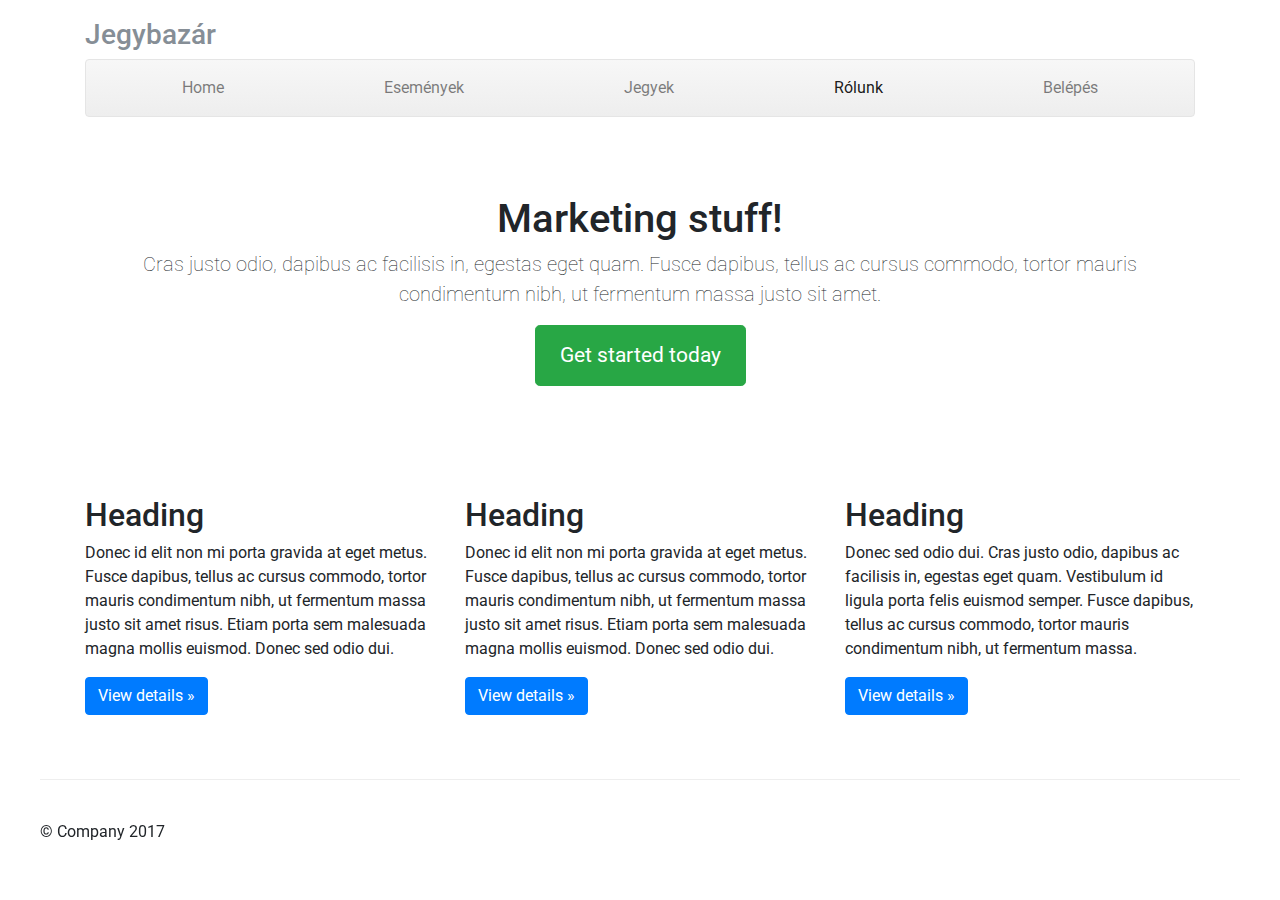
<file: about.html>
<!DOCTYPE html>
<html lang="hu">
  <head>
    <meta charset="utf-8">
    <meta name="viewport" content="width=device-width, initial-scale=1, shrink-to-fit=no">
    <meta name="description" content="">
    <meta name="author" content="">

    <title>Jegybazár</title>

    <!-- Bootstrap core CSS -->
    <link href="lib/bootstrap/css/bootstrap.min.css" rel="stylesheet">

    <!-- Custom styles for this template -->
    <link href="css/style.css" rel="stylesheet">
  </head>

  <body>

    <div class="container">

      <div class="masthead">
        <h3 class="text-muted">Jegybazár</h3>

        <nav class="navbar navbar-expand-md navbar-light bg-light rounded mb-3">
          <button class="navbar-toggler" type="button" data-toggle="collapse" data-target="#navbarCollapse" aria-controls="navbarCollapse" aria-expanded="false" aria-label="Toggle navigation">
            <span class="navbar-toggler-icon"></span>
          </button>
          <div class="collapse navbar-collapse" id="navbarCollapse">
            <ul class="navbar-nav text-md-center nav-justified w-100">
              <li class="nav-item ">
                <a class="nav-link" href="index.html">Home <span class="sr-only">(current)</span></a>
              </li>
              <li class="nav-item">
                <a class="nav-link" href="events.html">Események</a>
              </li>
              <li class="nav-item">
                <a class="nav-link" href="tickets.html">Jegyek</a>
              </li>
              <li class="nav-item active">
                <a class="nav-link" href="about.html">Rólunk</a>
              </li>
              <li class="nav-item">
                <a class="nav-link" href="login.html">Belépés</a>
              </li>
            </ul>
          </div>
        </nav>
      </div>

      <!-- Jumbotron -->
      <div class="jumbotron">
        <h1>Marketing stuff!</h1>
        <p class="lead">Cras justo odio, dapibus ac facilisis in, egestas eget quam. Fusce dapibus, tellus ac cursus commodo, tortor mauris condimentum nibh, ut fermentum massa justo sit amet.</p>
        <p><a class="btn btn-lg btn-success" href="#" role="button">Get started today</a></p>
      </div>

      <!-- Example row of columns -->
      <div class="row">
        <div class="col-lg-4">
          <h2>Heading</h2>
          <p>Donec id elit non mi porta gravida at eget metus. Fusce dapibus, tellus ac cursus commodo, tortor mauris condimentum nibh, ut fermentum massa justo sit amet risus. Etiam porta sem malesuada magna mollis euismod. Donec sed odio dui. </p>
          <p><a class="btn btn-primary" href="#" role="button">View details &raquo;</a></p>
        </div>
        <div class="col-lg-4">
          <h2>Heading</h2>
          <p>Donec id elit non mi porta gravida at eget metus. Fusce dapibus, tellus ac cursus commodo, tortor mauris condimentum nibh, ut fermentum massa justo sit amet risus. Etiam porta sem malesuada magna mollis euismod. Donec sed odio dui. </p>
          <p><a class="btn btn-primary" href="#" role="button">View details &raquo;</a></p>
        </div>
        <div class="col-lg-4">
          <h2>Heading</h2>
          <p>Donec sed odio dui. Cras justo odio, dapibus ac facilisis in, egestas eget quam. Vestibulum id ligula porta felis euismod semper. Fusce dapibus, tellus ac cursus commodo, tortor mauris condimentum nibh, ut fermentum massa.</p>
          <p><a class="btn btn-primary" href="#" role="button">View details &raquo;</a></p>
        </div>
      </div>

      <!-- Site footer -->
      <footer class="footer">
        <p>&copy; Company 2017</p>
      </footer>

    </div> <!-- /container -->


    <!-- Bootstrap core JavaScript
    ================================================== -->
    <!-- Placed at the end of the document so the pages load faster -->
    <script src="lib/jquery-3.2.1.slim.min.js"></script>
    <script src="lib/popper.min.js"></script>
    <script src="lib/bootstrap/js/bootstrap.min.js"></script>
    <!-- IE10 viewport hack for Surface/desktop Windows 8 bug -->
    <!-- <script src="lib/ie10-viewport-bug-workaround.js"></script> -->
  </body>
</html>
</file>
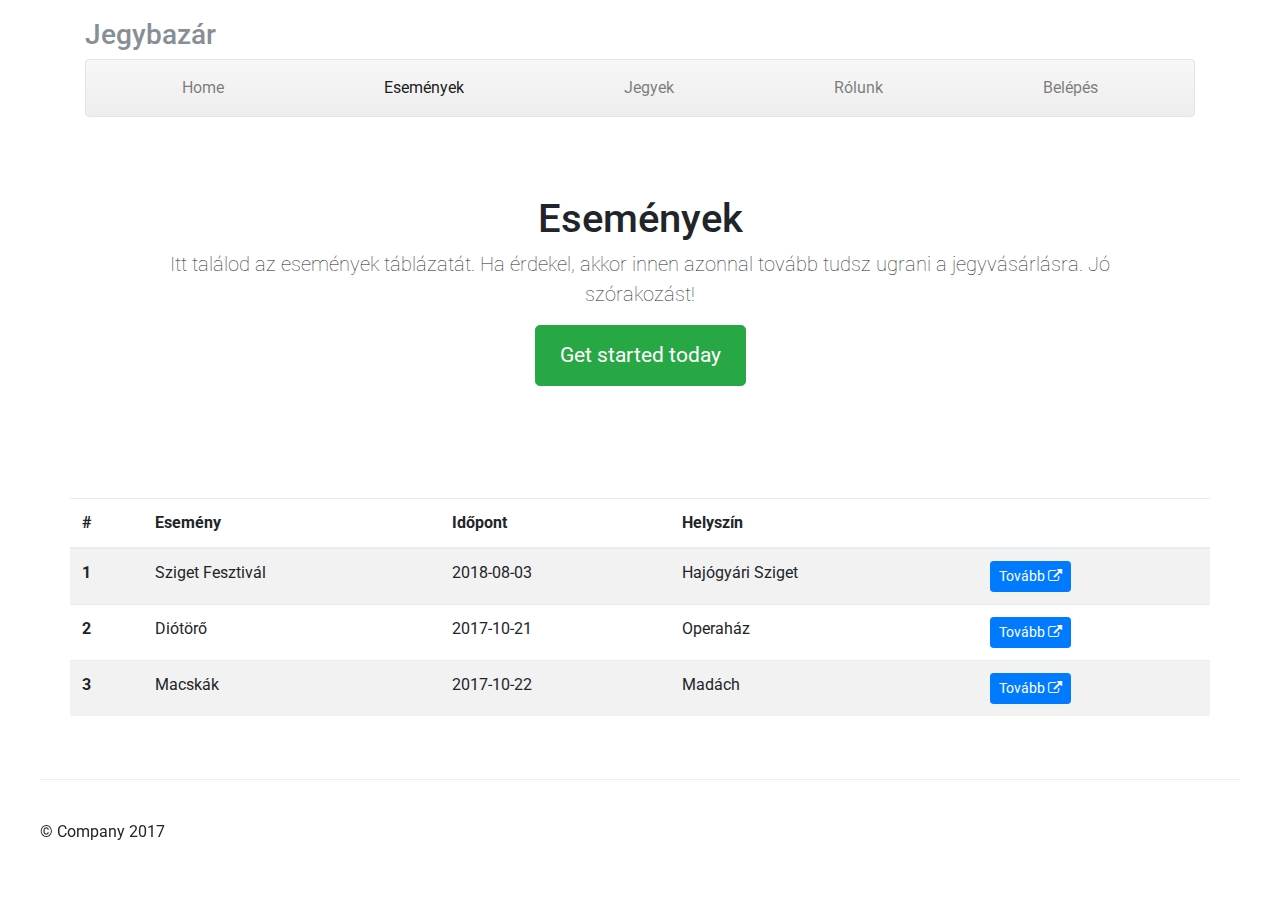
<file: events.html>
<!DOCTYPE html>
<html lang="hu">
  <head>
    <meta charset="utf-8">
    <meta name="viewport" content="width=device-width, initial-scale=1, shrink-to-fit=no">
    <meta name="description" content="">
    <meta name="author" content="">

    <title>Jegybazár | Események</title>

    <!-- Bootstrap core CSS -->
    <link href="lib/bootstrap/css/bootstrap.min.css" rel="stylesheet">

    <!-- Custom styles for this template -->
    <link href="css/style.css" rel="stylesheet">
  </head>

  <body>

    <div class="container">

      <div class="masthead">
        <h3 class="text-muted">Jegybazár</h3>

        <nav class="navbar navbar-expand-md navbar-light bg-light rounded mb-3">
          <button class="navbar-toggler" type="button" data-toggle="collapse" data-target="#navbarCollapse" aria-controls="navbarCollapse" aria-expanded="false" aria-label="Toggle navigation">
            <span class="navbar-toggler-icon"></span>
          </button>
          <div class="collapse navbar-collapse" id="navbarCollapse">
            <ul class="navbar-nav text-md-center nav-justified w-100">
              <li class="nav-item ">
                <a class="nav-link" href="index.html">Home <span class="sr-only">(current)</span></a>
              </li>
              <li class="nav-item active">
                <a class="nav-link" href="events.html">Események</a>
              </li>
              <li class="nav-item">
                <a class="nav-link" href="tickets.html">Jegyek</a>
              </li>
              <li class="nav-item">
                <a class="nav-link" href="about.html">Rólunk</a>
              </li>
              <li class="nav-item">
                <a class="nav-link" href="login.html">Belépés</a>
              </li>
            </ul>
          </div>
        </nav>
      </div>

      <!-- Jumbotron -->
      <div class="jumbotron">
        <h1>Események</h1>
        <p class="lead">Itt találod az események táblázatát. Ha érdekel, akkor innen azonnal tovább tudsz ugrani a jegyvásárlásra. Jó szórakozást!</p>
        <p><a class="btn btn-lg btn-success" href="#" role="button">Get started today</a></p>
      </div>

      <!-- Example row of columns -->
      <div class="row">
          <table class="table table-striped">
              <thead class="">
                <tr>
                  <th>#</th>
                  <th>Esemény</th>
                  <th>Időpont</th>
                  <th>Helyszín</th>
                  <th></th>
                </tr>
              </thead>
              <tbody>
                <tr>
                  <th scope="row">1</th>
                  <td>Sziget Fesztivál</td>
                  <td>2018-08-03</td>
                  <td>Hajógyári Sziget</td>
                  <td>
                    <a href="#" class="btn btn-primary btn-sm">Tovább <i class="fa fa-external-link" aria-hidden="true"></i></a>
                  </td>
                </tr>
                <tr>
                  <th scope="row">2</th>
                  <td>Diótörő</td>
                  <td>2017-10-21</td>
                  <td>Operaház</td>
                  <td>
                    <a href="#" class="btn btn-primary btn-sm">Tovább <i class="fa fa-external-link" aria-hidden="true"></i></a>
                  </td>
                </tr>
                <tr>
                  <th scope="row">3</th>
                  <td>Macskák</td>
                  <td>2017-10-22</td>
                  <td>Madách</td>
                  <td>
                    <a href="#" class="btn btn-primary btn-sm">Tovább <i class="fa fa-external-link" aria-hidden="true"></i></a>
                  </td>
                </tr>
              </tbody>
            </table>
      </div>

      <!-- Site footer -->
      <footer class="footer">
        <p>&copy; Company 2017</p>
      </footer>

    </div> <!-- /container -->


    <!-- Bootstrap core JavaScript
    ================================================== -->
    <!-- Placed at the end of the document so the pages load faster -->
    <script src="lib/jquery-3.2.1.slim.min.js"></script>
    <script src="lib/popper.min.js"></script>
    <script src="lib/bootstrap/js/bootstrap.min.js"></script>
    <!-- IE10 viewport hack for Surface/desktop Windows 8 bug -->
    <!-- <script src="lib/ie10-viewport-bug-workaround.js"></script> -->
  </body>
</html>
</file>
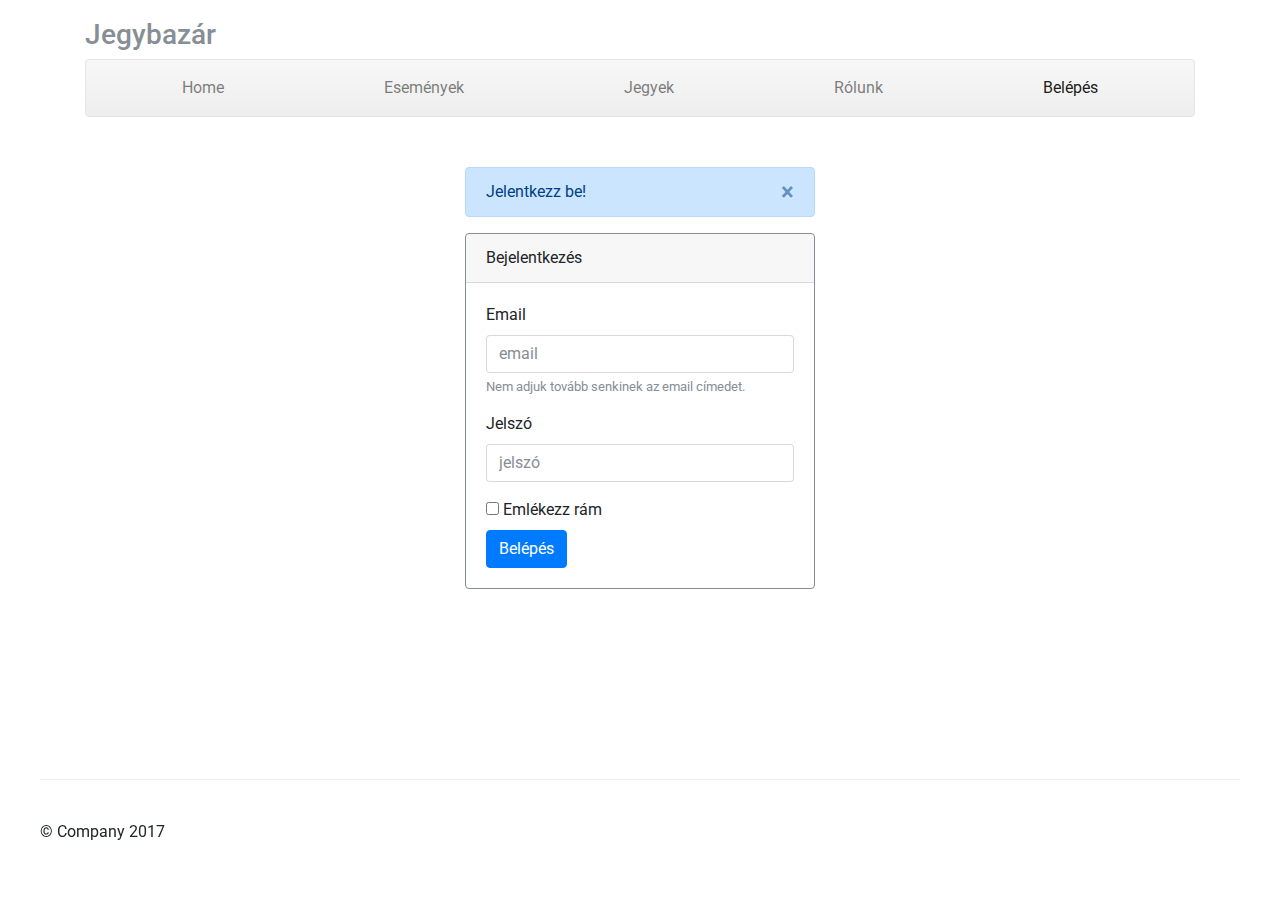
<file: login.html>
<!DOCTYPE html>
<html lang="hu">
  <head>
    <meta charset="utf-8">
    <meta name="viewport" content="width=device-width, initial-scale=1, shrink-to-fit=no">
    <meta name="description" content="">
    <meta name="author" content="">

    <title>Jegybazár | Belépés</title>

    <!-- Bootstrap core CSS -->
    <link href="lib/bootstrap/css/bootstrap.min.css" rel="stylesheet">

    <!-- Custom styles for this template -->
    <link href="css/style.css" rel="stylesheet">
  </head>

  <body>

    <div class="container">

      <div class="masthead">
        <h3 class="text-muted">Jegybazár</h3>

        <nav class="navbar navbar-expand-md navbar-light bg-light rounded mb-3">
          <button class="navbar-toggler" type="button" data-toggle="collapse" data-target="#navbarCollapse" aria-controls="navbarCollapse" aria-expanded="false" aria-label="Toggle navigation">
            <span class="navbar-toggler-icon"></span>
          </button>
          <div class="collapse navbar-collapse" id="navbarCollapse">
            <ul class="navbar-nav text-md-center nav-justified w-100">
              <li class="nav-item ">
                <a class="nav-link" href="index.html">Home <span class="sr-only">(current)</span></a>
              </li>
              <li class="nav-item">
                <a class="nav-link" href="events.html">Események</a>
              </li>
              <li class="nav-item">
                <a class="nav-link" href="tickets.html">Jegyek</a>
              </li>
              <li class="nav-item">
                <a class="nav-link" href="about.html">Rólunk</a>
              </li>
              <li class="nav-item active">
                <a class="nav-link" href="login.html">Belépés</a>
              </li>
            </ul>
          </div>
        </nav>
      </div>

      <!-- Login form -->
      <div class="row justify-content-center row-login-form">
        <div class="col-10 col-sm-8 col-md-6 col-lg-4">
          <!-- Alert message -->
          <div class="alert alert-primary alert-dismissible fade show" role="alert">
              <button type="button" class="close" data-dismiss="alert" aria-label="Close">
                <span aria-hidden="true">&times;</span>
              </button>
            Jelentkezz be!
          </div>

          <div class="card border-secondary ">
              <div class="card-header">Bejelentkezés</div>
              <div class="card-body">
                <form>
                  <div class="form-group">
                    <label for="loginEmail">Email</label>
                    <input name="loginEmail" type="email" class="form-control" id="loginEmail" placeholder="email">
                    <small id="emailHelp" class="form-text text-muted">Nem adjuk tovább senkinek az email címedet.</small>
                  </div>
                  <div class="form-group">
                    <label for="loginPassword">Jelszó</label>
                    <input name="loginPassword" type="password" class="form-control" id="loginPassword" placeholder="jelszó">
                  </div>
                  <div class="form-check">
                    <label class="form-check-label">
                      <input name="rememberMe" type="checkbox" class="form-check-input">
                      Emlékezz rám
                    </label>
                  </div>
                  <button type="submit" class="btn btn-primary">Belépés</button>
                </form>
              </div>
          </div>
          
        </div>
      </div>
      <!-- Login form end -->

      <!-- Site footer -->
      <footer class="footer">
        <p>&copy; Company 2017</p>
      </footer>

    </div> <!-- /container -->


    <!-- Bootstrap core JavaScript
    ================================================== -->
    <!-- Placed at the end of the document so the pages load faster -->
    <script src="lib/jquery-3.2.1.slim.min.js"></script>
    <script src="lib/popper.min.js"></script>
    <script src="lib/bootstrap/js/bootstrap.min.js"></script>
    <!-- IE10 viewport hack for Surface/desktop Windows 8 bug -->
    <!-- <script src="lib/ie10-viewport-bug-workaround.js"></script> -->
  </body>
</html>
</file>
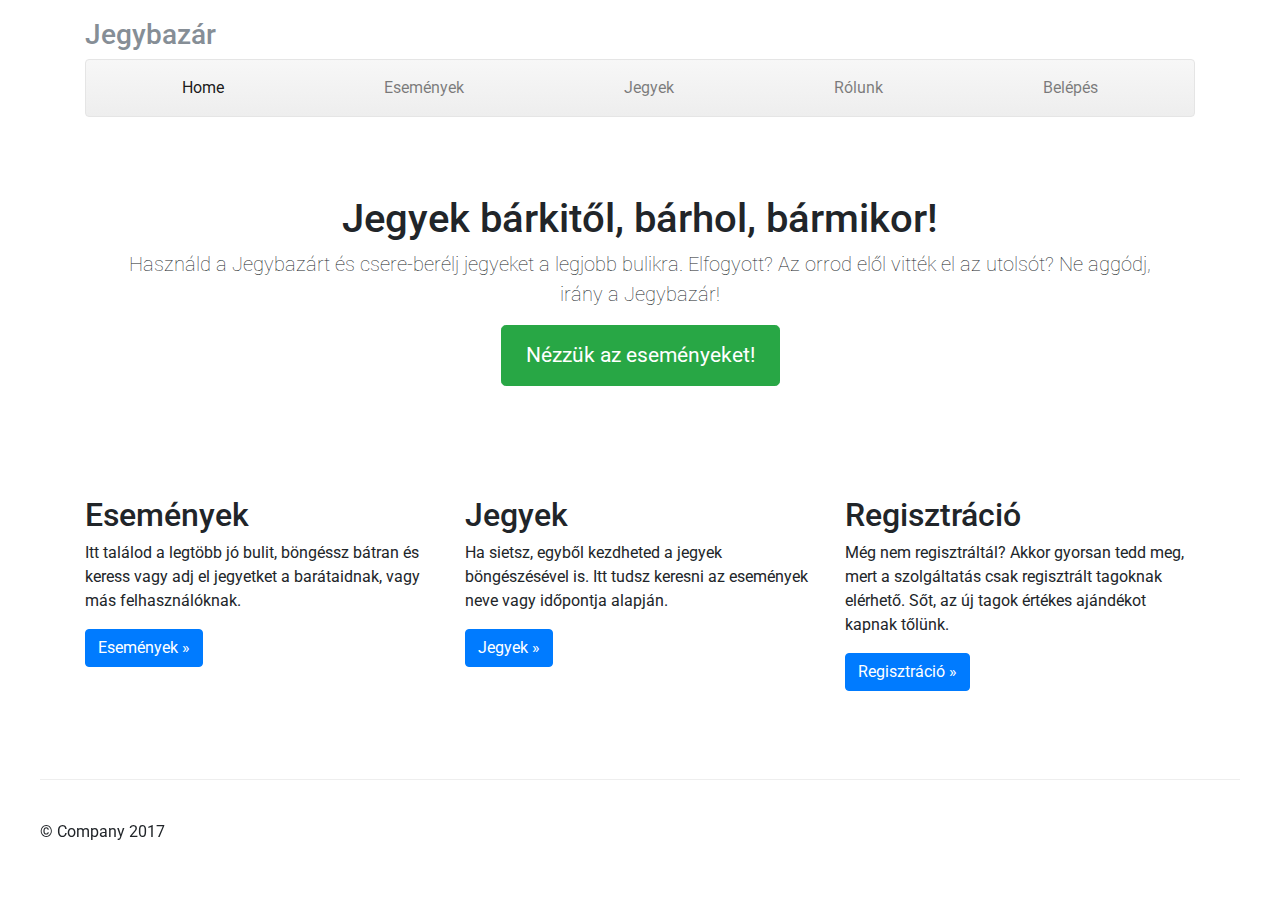
<file: register.html>
<!DOCTYPE html>
<html lang="hu">
  <head>
    <meta charset="utf-8">
    <meta name="viewport" content="width=device-width, initial-scale=1, shrink-to-fit=no">
    <meta name="description" content="">
    <meta name="author" content="">

    <title>Jegybazár</title>

    <!-- Bootstrap core CSS -->
    <link href="lib/bootstrap/css/bootstrap.min.css" rel="stylesheet">

    <!-- Custom styles for this template -->
    <link href="css/style.css" rel="stylesheet">
  </head>

  <body>

    <div class="container">

      <div class="masthead">
        <h3 class="text-muted">Jegybazár</h3>

        <nav class="navbar navbar-expand-md navbar-light bg-light rounded mb-3">
          <button class="navbar-toggler" type="button" data-toggle="collapse" data-target="#navbarCollapse" aria-controls="navbarCollapse" aria-expanded="false" aria-label="Toggle navigation">
            <span class="navbar-toggler-icon"></span>
          </button>
          <div class="collapse navbar-collapse" id="navbarCollapse">
            <ul class="navbar-nav text-md-center nav-justified w-100">
              <li class="nav-item active">
                <a class="nav-link" href="index.html">Home <span class="sr-only">(current)</span></a>
              </li>
              <li class="nav-item">
                <a class="nav-link" href="events.html">Események</a>
              </li>
              <li class="nav-item">
                <a class="nav-link" href="tickets.html">Jegyek</a>
              </li>
              <li class="nav-item">
                <a class="nav-link" href="about.html">Rólunk</a>
              </li>
              <li class="nav-item">
                <a class="nav-link" href="login.html">Belépés</a>
              </li>
            </ul>
          </div>
        </nav>
      </div>

      <!-- Jumbotron -->
      <div class="jumbotron">
        <h1>Jegyek bárkitől, bárhol, bármikor!</h1>
        <p class="lead">Használd a Jegybazárt és csere-berélj jegyeket a legjobb bulikra. Elfogyott? Az orrod elől vitték el az utolsót? Ne aggódj, irány a Jegybazár!</p>
        <p><a class="btn btn-lg btn-success" href="events.html" role="button">Nézzük az eseményeket!</a></p>
      </div>

      <!-- Example row of columns -->
      <div class="row">
        <div class="col-lg-4">
          <h2>Események</h2>
          <p>Itt találod a legtöbb jó bulit, böngéssz bátran és keress vagy adj el jegyetket a barátaidnak, vagy más felhasználóknak. </p>
          <p><a class="btn btn-primary" href="events.html" role="button">Események &raquo;</a></p>
        </div>
        <div class="col-lg-4">
          <h2>Jegyek</h2>
          <p>Ha sietsz, egyből kezdheted a jegyek böngészésével is. Itt tudsz keresni az események neve vagy időpontja alapján. </p>
          <p><a class="btn btn-primary" href="tickets.html" role="button">Jegyek &raquo;</a></p>
        </div>
        <div class="col-lg-4">
          <h2>Regisztráció</h2>
          <p>Még nem regisztráltál? Akkor gyorsan tedd meg, mert a szolgáltatás csak regisztrált tagoknak elérhető. Sőt, az új tagok értékes ajándékot kapnak tőlünk.</p>
          <p><a class="btn btn-primary" href="register.html" role="button">Regisztráció &raquo;</a></p>
        </div>
      </div>

      <!-- Site footer -->
      <footer class="footer">
        <p>&copy; Company 2017</p>
      </footer>

    </div> <!-- /container -->


    <!-- Bootstrap core JavaScript
    ================================================== -->
    <!-- Placed at the end of the document so the pages load faster -->
    <script src="lib/jquery-3.2.1.slim.min.js"></script>
    <script src="lib/popper.min.js"></script>
    <script src="lib/bootstrap/js/bootstrap.min.js"></script>
    <!-- IE10 viewport hack for Surface/desktop Windows 8 bug -->
    <!-- <script src="lib/ie10-viewport-bug-workaround.js"></script> -->
  </body>
</html>
</file>
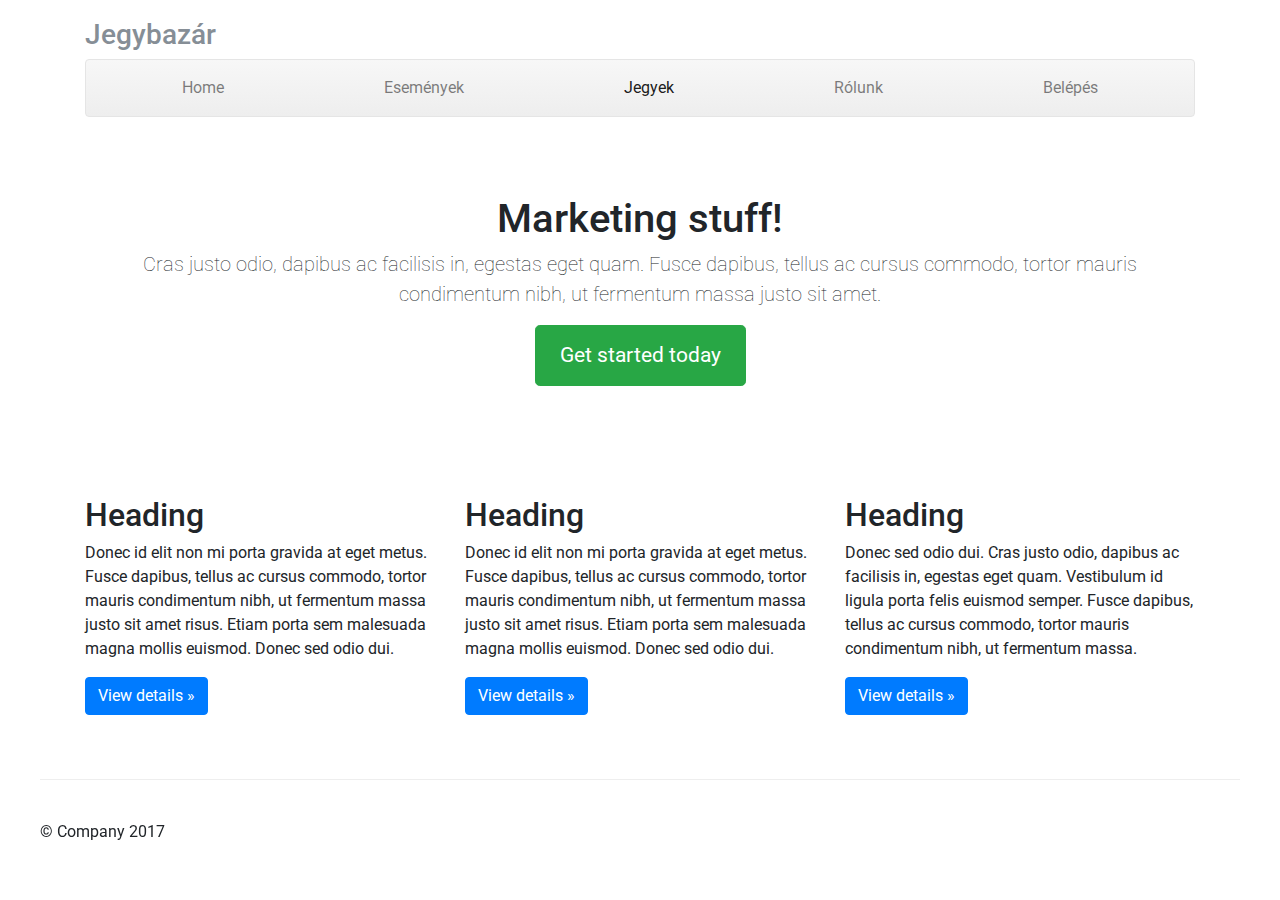
<file: tickets.html>
<!DOCTYPE html>
<html lang="hu">
  <head>
    <meta charset="utf-8">
    <meta name="viewport" content="width=device-width, initial-scale=1, shrink-to-fit=no">
    <meta name="description" content="">
    <meta name="author" content="">

    <title>Jegybazár</title>

    <!-- Bootstrap core CSS -->
    <link href="lib/bootstrap/css/bootstrap.min.css" rel="stylesheet">

    <!-- Custom styles for this template -->
    <link href="css/style.css" rel="stylesheet">
  </head>

  <body>

    <div class="container">

      <div class="masthead">
        <h3 class="text-muted">Jegybazár</h3>

        <nav class="navbar navbar-expand-md navbar-light bg-light rounded mb-3">
          <button class="navbar-toggler" type="button" data-toggle="collapse" data-target="#navbarCollapse" aria-controls="navbarCollapse" aria-expanded="false" aria-label="Toggle navigation">
            <span class="navbar-toggler-icon"></span>
          </button>
          <div class="collapse navbar-collapse" id="navbarCollapse">
            <ul class="navbar-nav text-md-center nav-justified w-100">
              <li class="nav-item ">
                <a class="nav-link" href="index.html">Home <span class="sr-only">(current)</span></a>
              </li>
              <li class="nav-item">
                <a class="nav-link" href="events.html">Események</a>
              </li>
              <li class="nav-item active">
                <a class="nav-link" href="tickets.html">Jegyek</a>
              </li>
              <li class="nav-item">
                <a class="nav-link" href="about.html">Rólunk</a>
              </li>
              <li class="nav-item">
                <a class="nav-link" href="login.html">Belépés</a>
              </li>
            </ul>
          </div>
        </nav>
      </div>

      <!-- Jumbotron -->
      <div class="jumbotron">
        <h1>Marketing stuff!</h1>
        <p class="lead">Cras justo odio, dapibus ac facilisis in, egestas eget quam. Fusce dapibus, tellus ac cursus commodo, tortor mauris condimentum nibh, ut fermentum massa justo sit amet.</p>
        <p><a class="btn btn-lg btn-success" href="#" role="button">Get started today</a></p>
      </div>

      <!-- Example row of columns -->
      <div class="row">
        <div class="col-lg-4">
          <h2>Heading</h2>
          <p>Donec id elit non mi porta gravida at eget metus. Fusce dapibus, tellus ac cursus commodo, tortor mauris condimentum nibh, ut fermentum massa justo sit amet risus. Etiam porta sem malesuada magna mollis euismod. Donec sed odio dui. </p>
          <p><a class="btn btn-primary" href="#" role="button">View details &raquo;</a></p>
        </div>
        <div class="col-lg-4">
          <h2>Heading</h2>
          <p>Donec id elit non mi porta gravida at eget metus. Fusce dapibus, tellus ac cursus commodo, tortor mauris condimentum nibh, ut fermentum massa justo sit amet risus. Etiam porta sem malesuada magna mollis euismod. Donec sed odio dui. </p>
          <p><a class="btn btn-primary" href="#" role="button">View details &raquo;</a></p>
        </div>
        <div class="col-lg-4">
          <h2>Heading</h2>
          <p>Donec sed odio dui. Cras justo odio, dapibus ac facilisis in, egestas eget quam. Vestibulum id ligula porta felis euismod semper. Fusce dapibus, tellus ac cursus commodo, tortor mauris condimentum nibh, ut fermentum massa.</p>
          <p><a class="btn btn-primary" href="#" role="button">View details &raquo;</a></p>
        </div>
      </div>

      <!-- Site footer -->
      <footer class="footer">
        <p>&copy; Company 2017</p>
      </footer>

    </div> <!-- /container -->


    <!-- Bootstrap core JavaScript
    ================================================== -->
    <!-- Placed at the end of the document so the pages load faster -->
    <script src="lib/jquery-3.2.1.slim.min.js"></script>
    <script src="lib/popper.min.js"></script>
    <script src="lib/bootstrap/js/bootstrap.min.js"></script>
    <!-- IE10 viewport hack for Surface/desktop Windows 8 bug -->
    <!-- <script src="lib/ie10-viewport-bug-workaround.js"></script> -->
  </body>
</html>
</file>
<file: css/style.css>
@import url('https://fonts.googleapis.com/css?family=Roboto:100,300,400,500&subset=latin-ext');
@import url('../lib/font-awesome-4.7.0/css/font-awesome.min.css');

body {
    padding-top: 20px;
    font-family: 'Roboto', sans-serif;
  }
  
  .footer {
    padding-top: 40px;
    padding-bottom: 40px;
    margin-top: 40px;
    border-top: 1px solid #eee;
    position: fixed;
    bottom: 0;
    left: 40px;
    right: 40px;
  }
  
  /* Main marketing message and sign up button */
  .jumbotron {
    text-align: center;
    background-color: transparent;
  }
  .jumbotron .btn {
    padding: 14px 24px;
    font-size: 21px;
  }
  
  .navbar {
    background-image: -webkit-gradient(linear, left top, left bottom, from(#f7f7f7),to(#eee));
    background-image: -webkit-linear-gradient(top, #f7f7f7 0%,#eee 100%);
    background-image: -o-linear-gradient(top, #f7f7f7 0%,#eee 100%);
    background-image: linear-gradient(to bottom, #f7f7f7 0%,#eee 100%);
    border: 1px solid #e5e5e5;
  }
  
  @media (min-width: 768px) {
    .navbar-nav {
      display: -webkit-box;
      display: -webkit-flex;
      display: -ms-flexbox;
      display: flex;
    }
  
    .navbar-nav .nav-item {
      -webkit-box-flex: 1;
      -webkit-flex: 1 0 auto;
          -ms-flex: 1 0 auto;
              flex: 1 0 auto;
    }
  }
  
  /* Responsive: Portrait tablets and up */
  @media screen and (min-width: 768px) {
    /* Remove the padding we set earlier */
    .masthead,
    .marketing,
    .footer {
      padding-right: 0;
      padding-left: 0;
    }
  }

  .lead {
    font-weight: 100;
  }

  /* Home page elements */
  .home-media-image {
    width: 25%;
  }

  /* Login page */
  .row-login-form {
    margin-top: 50px;
  }

  input::placeholder {
    color: red;
  }
</file>
